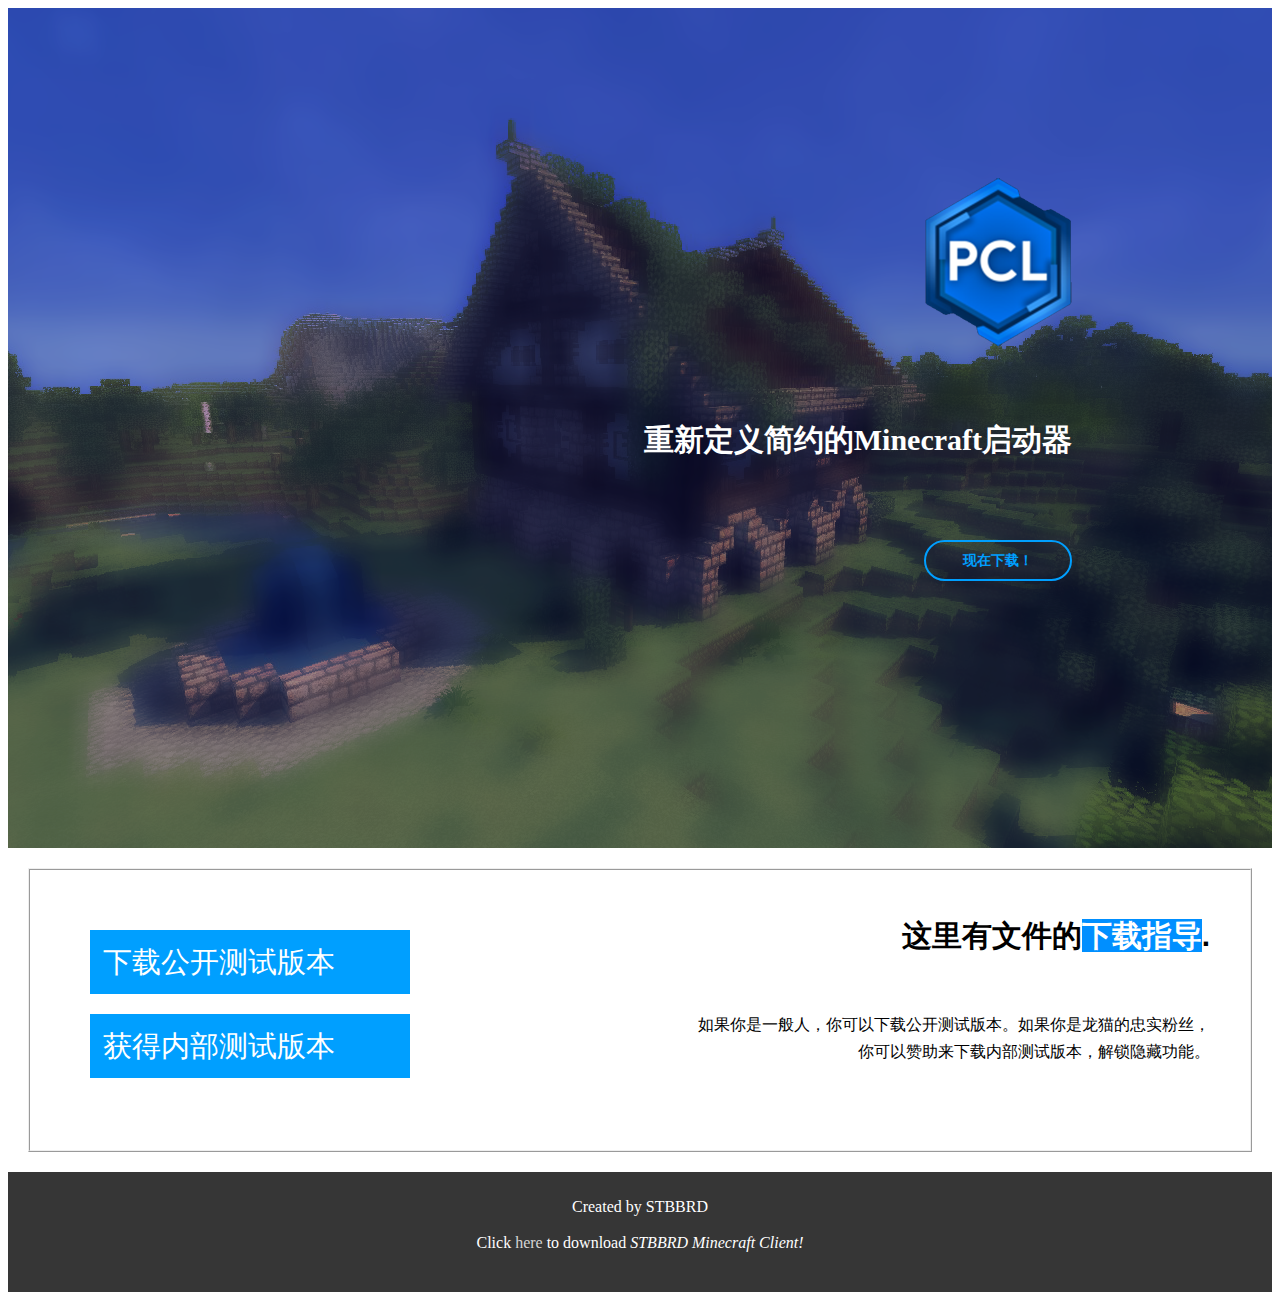
<file: index.html>
<!doctype html>
<html>
<head>
<meta charset="utf-8">
<title>PCL - 重新定义简约的Minecraft启动器</title>
<link href="css/style.css" rel="stylesheet" type="text/css">
</head>

<body>
	<div class="banner">
 		<div class="banner-info">
			<img src="images/logo.png" width="147" height="168" alt=""/>
			<h3>重新定义简约的Minecraft启动器</h3>
			<a href="#download">现在下载！</a>
		</div>
	</div>
	<div id="download" class="block">
		<div id="download-right">
			<h3>这里有文件的<span>下载指导</span>.</h3>
			<p>如果你是一般人，你可以下载公开测试版本。如果你是龙猫的忠实粉丝，<br/>你可以赞助来下载内部测试版本，解锁隐藏功能。</p>
		</div>		
		<div id="download-left">
			<div><a href="download">下载公开测试版本</a></div>
			<div><a href="https://afdian.net/@LTCat">获得内部测试版本</a></div>
		</div>
	</div>
	<div class="footer">
		<p>Created by STBBRD<br/><br/>Click <a href="https://stmc.cf">here</a> to download <cite>STBBRD Minecraft Client!</cite></p>
	</div>
</body>
</html>
</file>
<file: css/style.css>
@charset "utf-8";
/* CSS Document */
*{
	font-family: "Microsoft Yahei UI"
}

.banner{
	background: url("../images/banner.png") no-repeat center;
	height: 840px
}

.banner-info{
	padding-top: 170px;
	padding-right: 200px;
	float: right;
	color: #FFFFFF;
	text-align: right
}

.banner-info a{
	border: 2px solid #009FFF;
  	color: #009FFF;
  	text-decoration: none;
  	font-size: 14px;
  	font-weight: bold;
  	padding: 11px 37px;
  	border-radius: 50px;
}

.banner-info h3{
	padding-bottom: 60px;
	padding-top: 40px;
	font-size: 30px
}

.banner-info a:hover {
  border: 2px solid #fff;
  color: #fff;
}

.block{
	margin: 20px;
	border: 2px;
	border-style: ridge;
	padding: 40px;
	height: 200px
}

.footer{
	background: #363636;
	text-align: center;
	font-family: "等线 Light";
	color: #FFFFFF;
	height: 100px;
	padding: 10px
}

.footer a{
	color: #D4D4D4;
	text-decoration: none
}

.footer a:hover{
	color: #454545
}

#download h3{
	font-size: 30px;
	margin: 0px 0px 20px 0px;
	font-family: 'Lato', sans-serif;
	line-height: 1.7em;
	text-align: right
}

#download p{
	margin: 50px 0px 20px 0px;
	font-family: 'Lato', sans-serif;
	line-height: 1.7em;
	text-align: right
}

#download h3 span{
	color: #FFFFFF;
	background: #008FFF
}

#download-right{
	float: right
}

#download-left div{
	background-color: #009FFF;
	margin: 20px;
	width: 20em;
	height: 4em
}

#download-left div a{
	font-size: 1.8em; 
	color: white; 
	position: absolute;
	margin: 0.44em;
	text-decoration: none
}

#download-left div a:hover{
	text-decoration: underline
}
</file>
